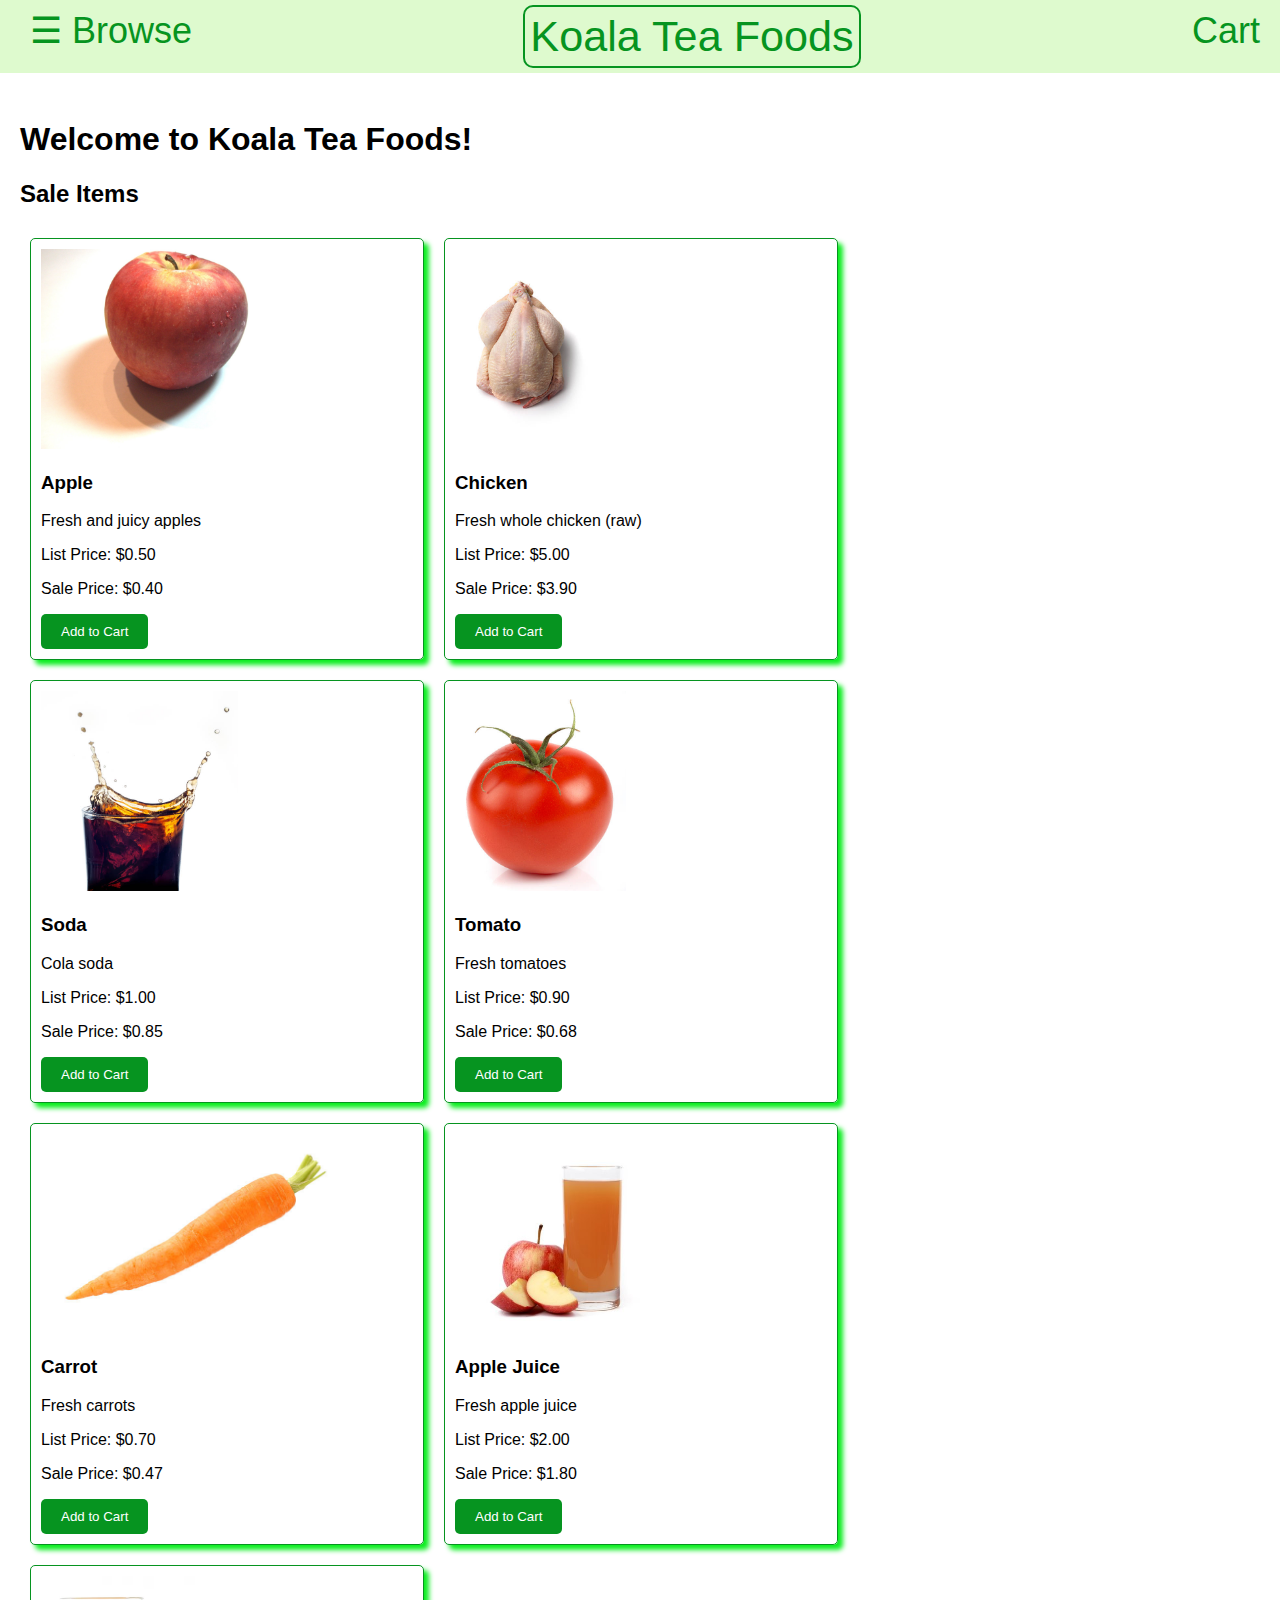
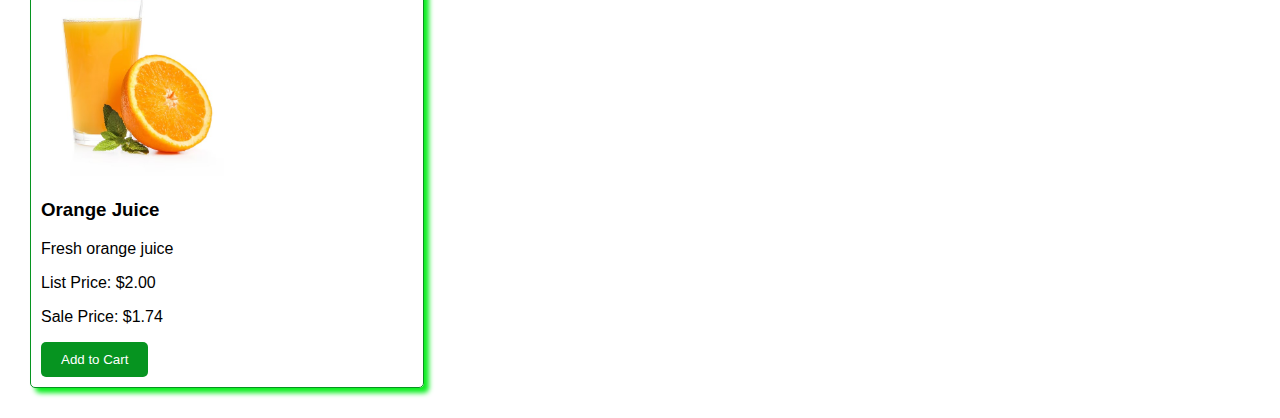
<file: index.html>
<!DOCTYPE html>
<html lang="en">
<head>
    <meta charset="UTF-8">
    <meta name="viewport" content="width=device-width, initial-scale=1.0">
    <title>Koala Tea Foods</title>
    <link rel="stylesheet" href="css/styles.css">
</head>
<body>
    <header>
        <div class="nav">
            <div class="nav-left" onclick="navigate('catalog.html')">
                ☰ Browse
            </div>
            <div class="logo" onclick="navigate('index.html')">
                Koala Tea Foods 
            </div>
            <div class="nav-right" onclick="navigate('cart.html')">
                Cart
            </div>
        </div>
    </header>
    <main id="content">
        <div id="home-page">
            <h1>Welcome to Koala Tea Foods!</h1>
            <h2>Sale Items</h2>
            <div class="product-list" id="sale-items">
                <!-- Sale items will be loaded here by JS -->
            </div>
            
        </div>
    </main>
    
    <!-- Toast notification container -->
    <div id="toast"></div> 

    <script src="js/script.js"></script>
</body>
</html>
</file>
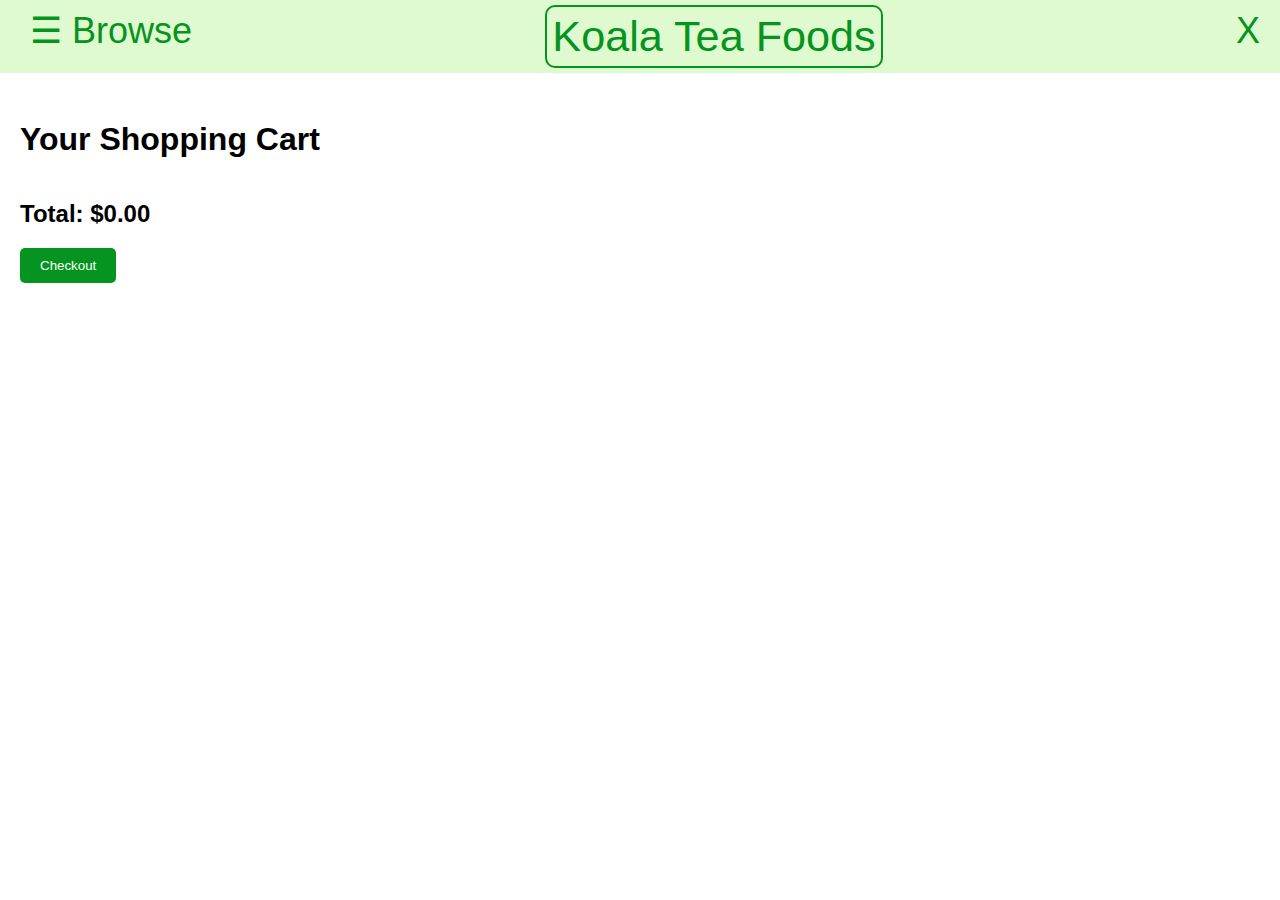
<file: cart.html>
<!DOCTYPE html>
<html lang="en">
<head>
    <meta charset="UTF-8">
    <meta name="viewport" content="width=device-width, initial-scale=1.0">
    <title>Shopping Cart - Koala Tea Foods</title>
    <link rel="stylesheet" href="css/styles.css">
</head>
<body>

    <header>
        <div class="nav">

            <div class="nav-left" onclick="navigate('catalog.html')">
                ☰ Browse
            </div>

            <div class="logo" onclick="navigate('index.html')">
                Koala Tea Foods
            </div>

            <div class="nav-right" onclick="navigate('index.html')">
                X
            </div>
        </div>
    </header>

    <main id="content">
        <h1>Your Shopping Cart</h1>

        <div class="cart-items" id="cart-items">
            <!-- Cart items will be loaded here by JS -->
        </div>
        <h2>Total: $<span id="total-cost">0.00</span></h2>
        <button class="checkout">Checkout</button>
    </main>


    <script src="js/script.js"></script>

</body>
</html>
</file>
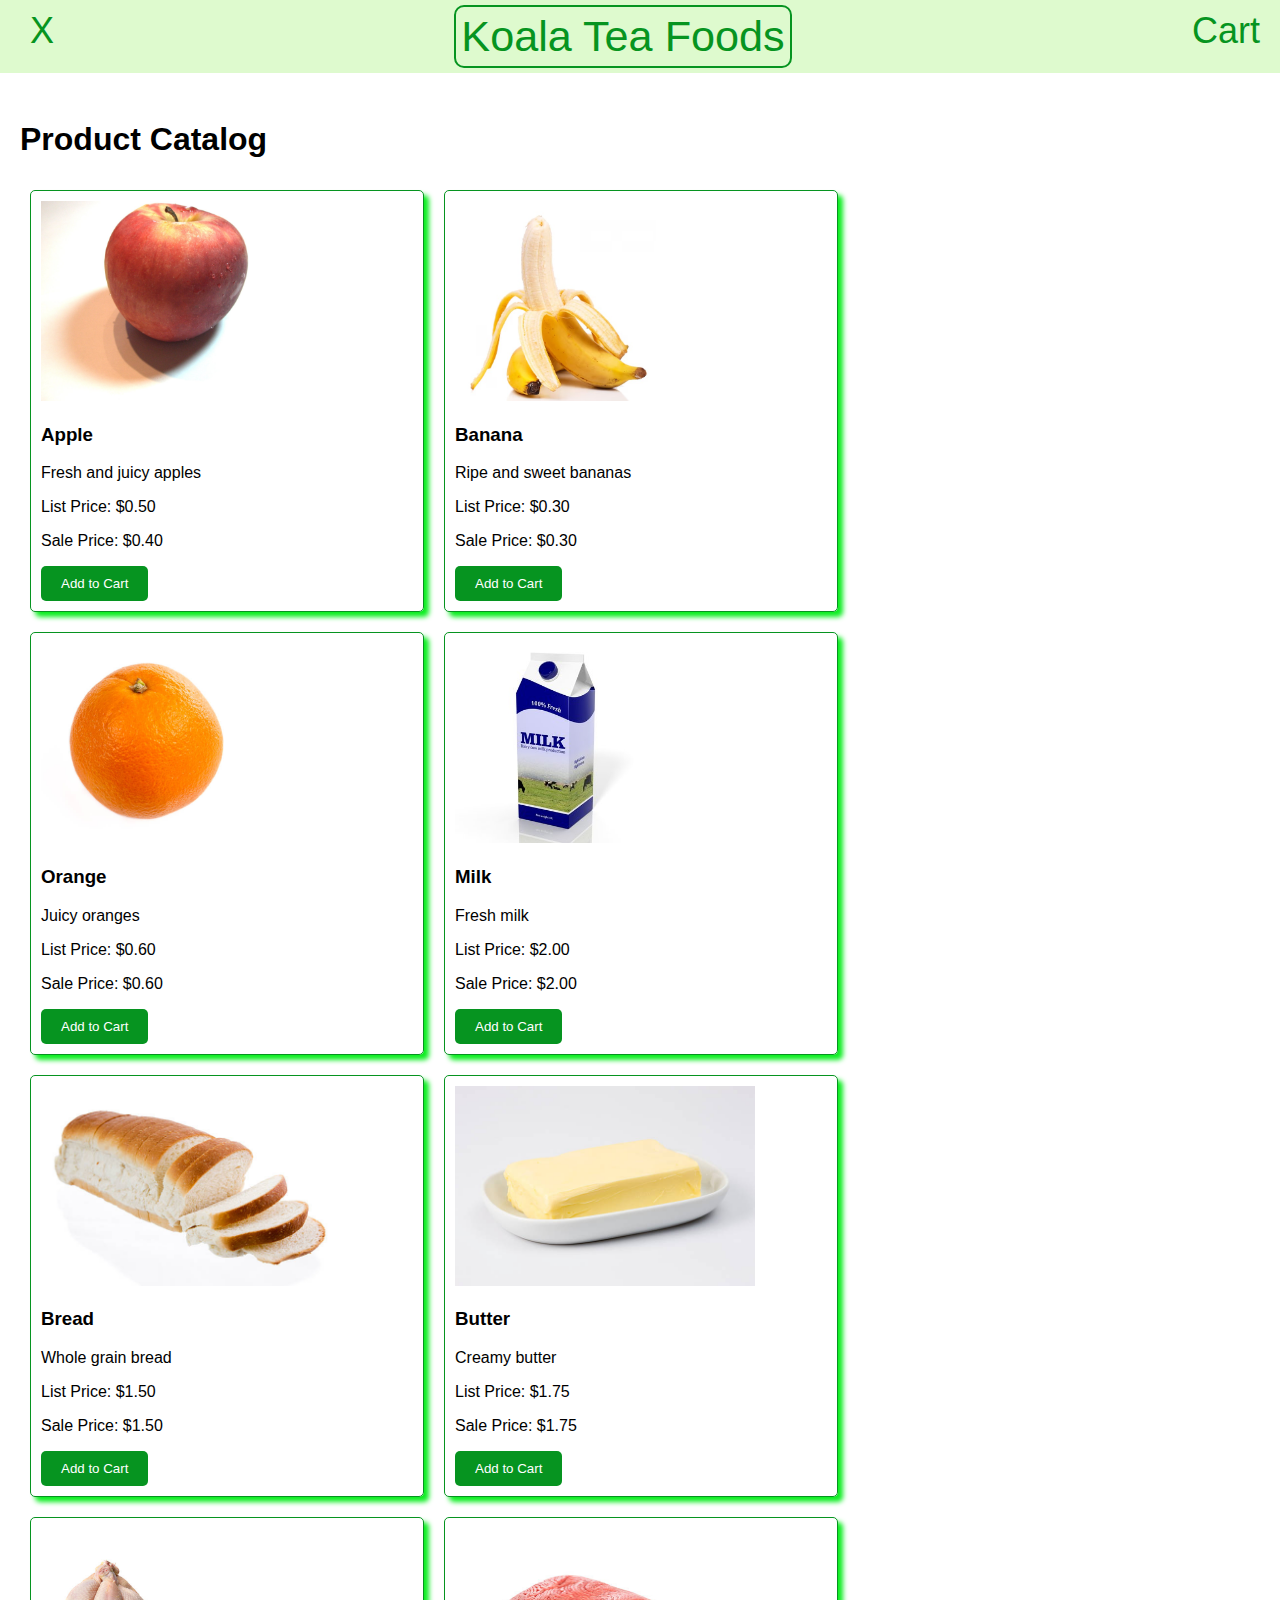
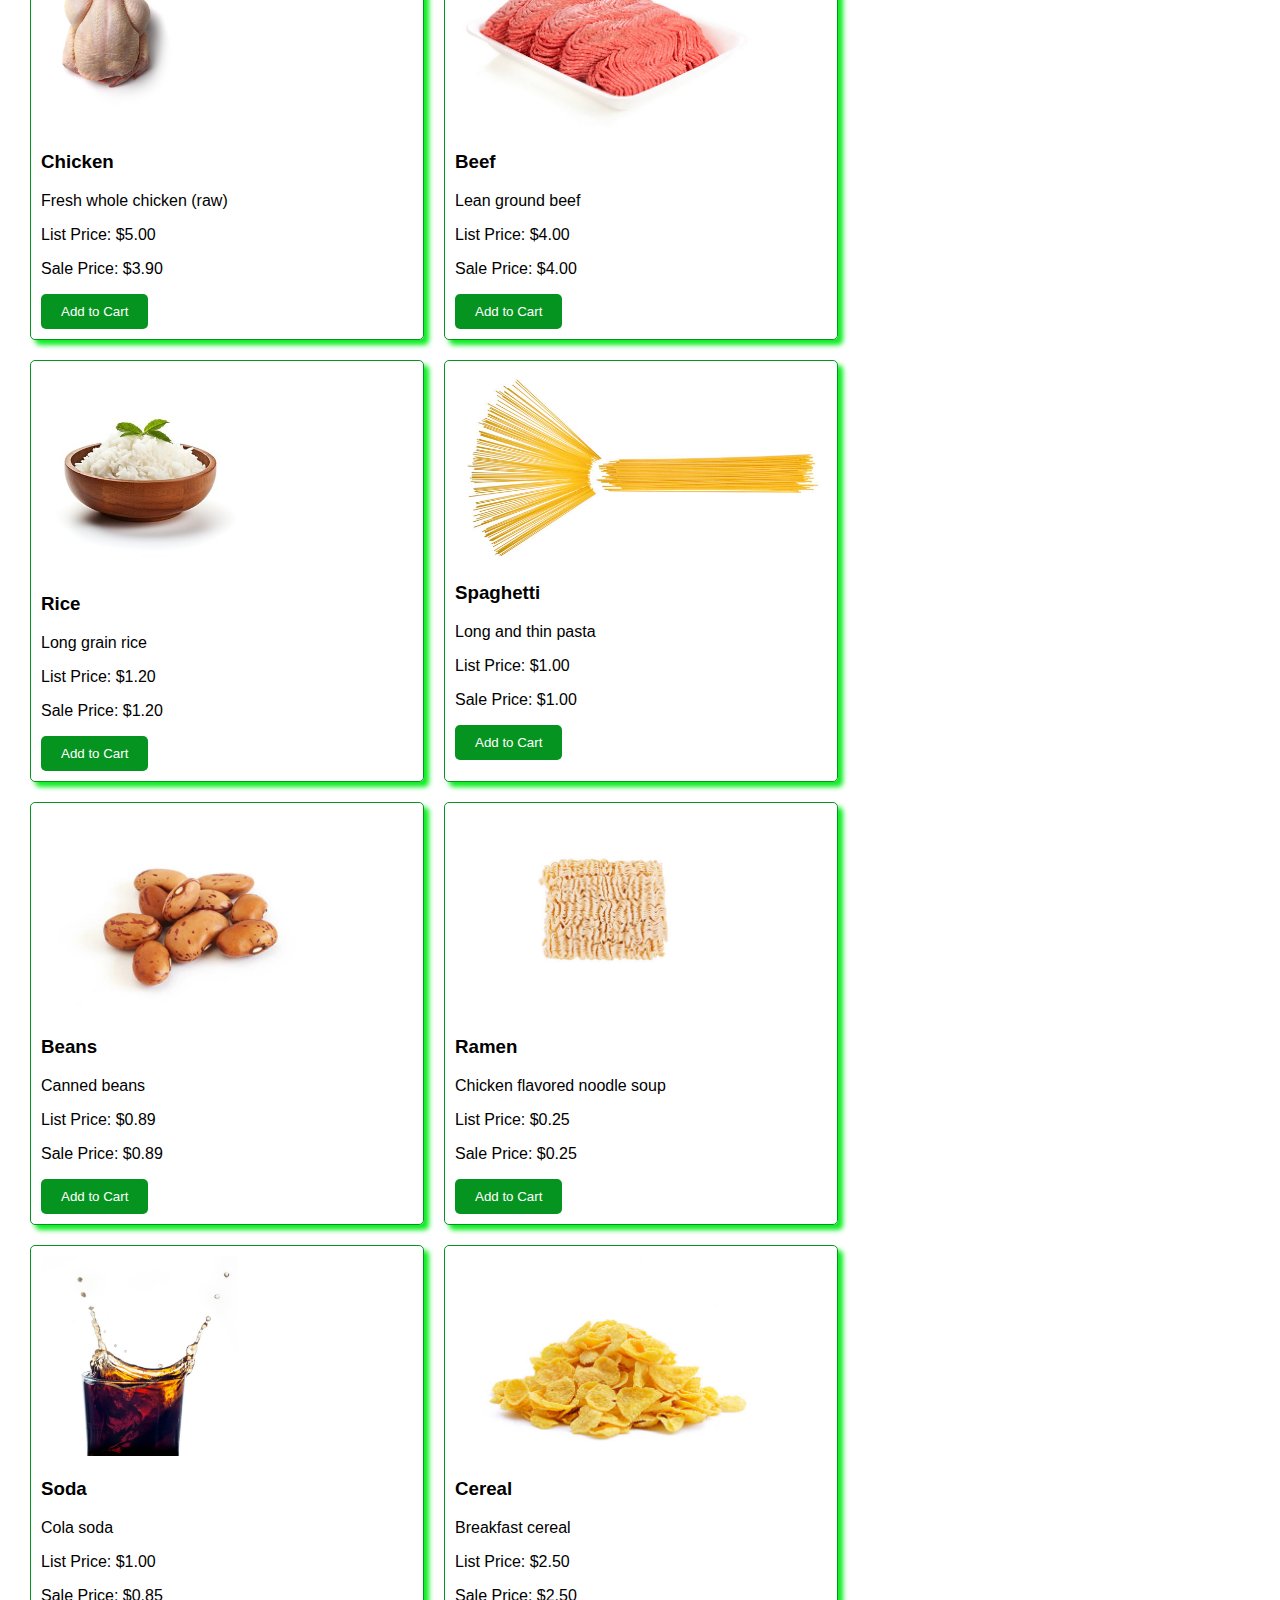
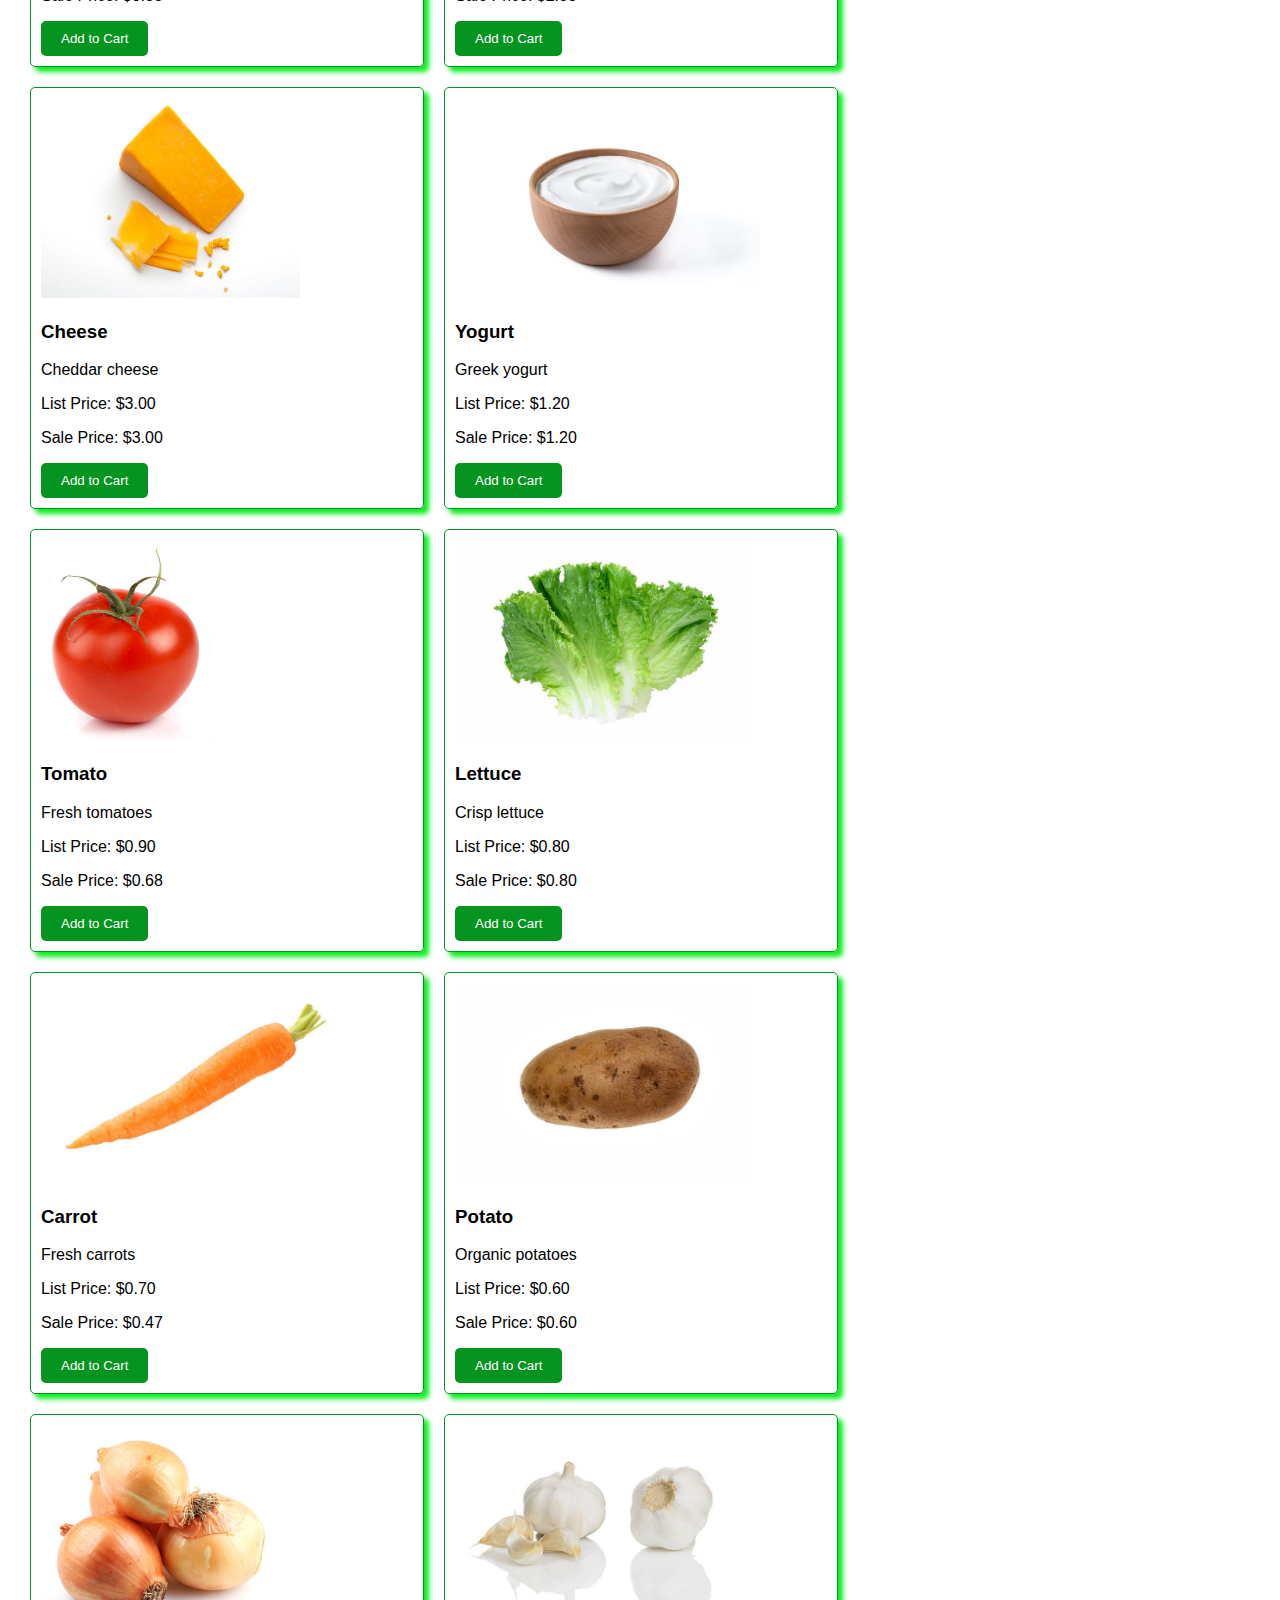
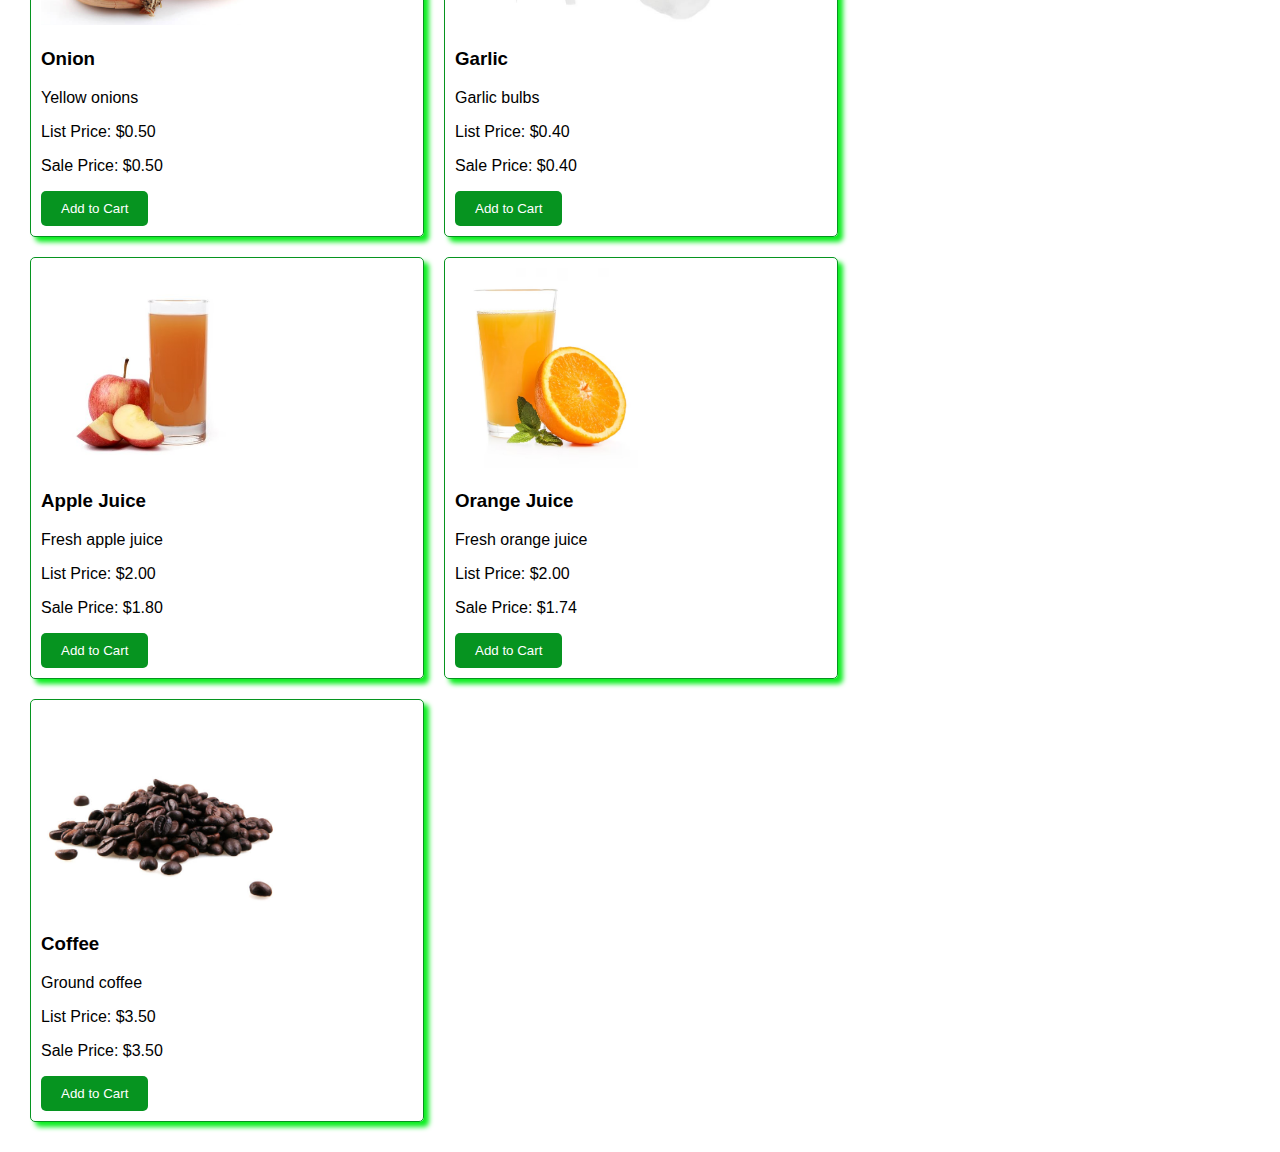
<file: catalog.html>
<!DOCTYPE html>
<html lang="en">
<head>
    <meta charset="UTF-8">
    <meta name="viewport" content="width=device-width, initial-scale=1.0">
    <title>Product Catalog - Koala Tea Foods</title>
    <link rel="stylesheet" href="css/styles.css">
</head>
<body>

    <header>
        <div class="nav">
            <div class="nav-left" onclick="navigate('index.html')">
                X
            </div>

            <div class="logo" onclick="navigate('index.html')">
                Koala Tea Foods
            </div>

            <div class="nav-right" onclick="navigate('cart.html')">
                Cart
            </div>
        </div>
    </header>

    <main id="content">
        <h1>Product Catalog</h1>
        <div class="product-list" id="catalog-items">
            <!-- Catalog items will be loaded here by JS -->
        </div>
    </main>
    
    <script src="js/script.js"></script>
</body>
</html>
</file>
<file: css/styles.css>
body {
    font-family: Arial, sans-serif;
    margin: 0;
    padding: 0;
}
header {
    background-color: #DEFACE;
    color: #069420;
    padding: 5px;
    position: fixed;
    width: 100%;
    top: 0;
    z-index: 1;
}
.logo {
    cursor: pointer;
    font-size: 120%;
    border: 2px solid #069420;
    border-radius: 10px;
    padding: 5px;
    font-family: Impact, Haettenschweiler, 'Arial Narrow Bold', sans-serif;
}
.nav {
    display: flex;
    justify-content: space-between;
    margin-left: 20px;
    margin-right: 20px;
    font-size: 36px;
}

.nav-left {
    cursor: pointer;
    text-align: left;
    padding: 5px;
}
.nav-right {
    cursor: pointer;
    text-align: right;
    padding: 5px;
}
.nav-right a, .nav-left a {
    text-decoration: none;
    margin: 10px;
}
main {
    margin-top: 80px;
    padding: 20px;
}
.product-list, .cart-items {
    display: flex;
    flex-wrap: wrap;
}
.product, .cart-item {
    border: 1px solid #069420;
    border-radius: 5px;
    padding: 10px;
    margin: 10px;
    width: 30%;
    box-shadow: 5px 5px 5px #0BEE20;
}
.product img, .cart-item img {
    max-width: 100%;
    max-height: 200px;
}
.add-to-cart, .remove-from-cart, .checkout {
    background-color: #069420;
    color: #FFF;
    border: none;
    padding: 10px 20px;
    cursor: pointer;
    border-radius: 5px;
}
.remove-from-cart {
    background-color: #B00;
}
#toast {
    visibility: hidden;
    min-width: 120px;
    margin: auto;
    background-color: #006900;
    color: #DEFACE;
    text-align: center;
    border-radius: 5px;
    padding: 16px;
    position: fixed;
    z-index: 1;
    left: 50%;
    bottom: 30px;
    font-size: 20px;
    opacity: 0;
    transition: opacity 0.5s, visibility 0.5s;
}

#toast.show {
    visibility: visible;
    opacity: 0.8;
}
</file>
